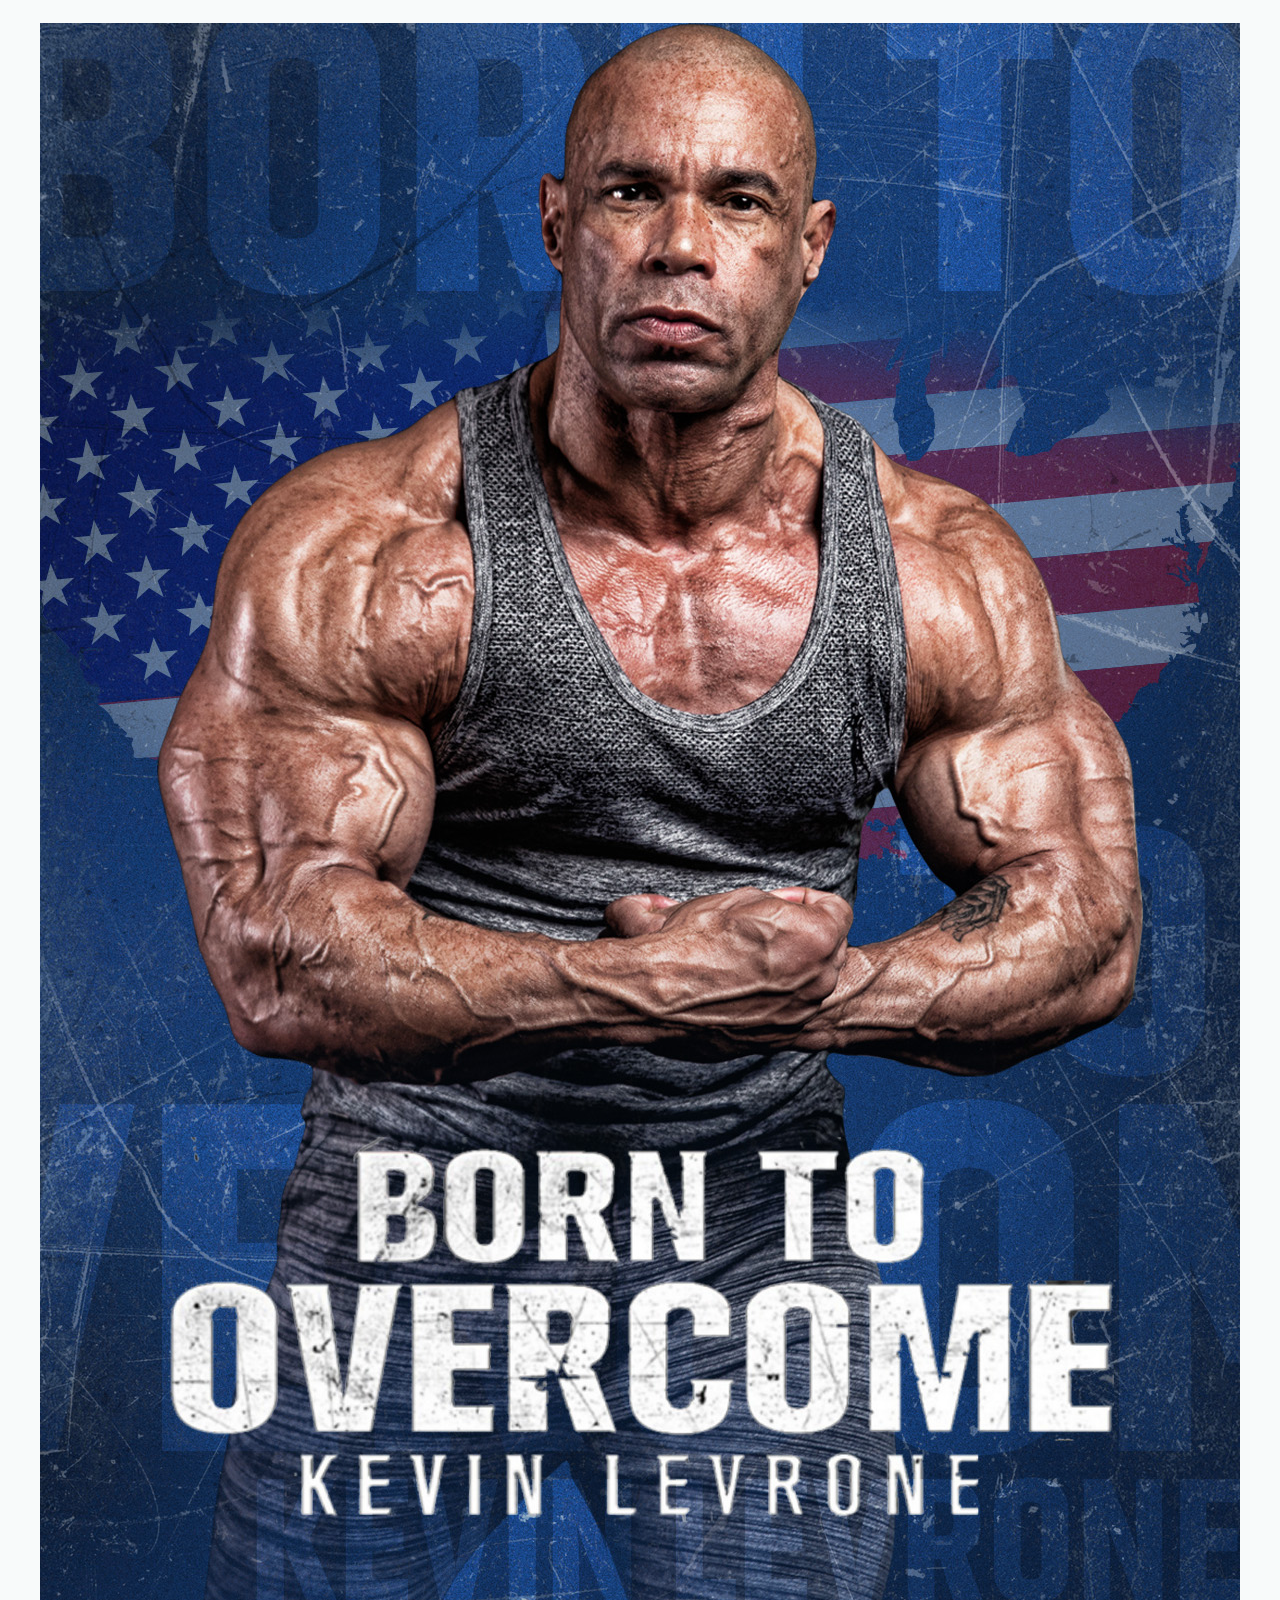
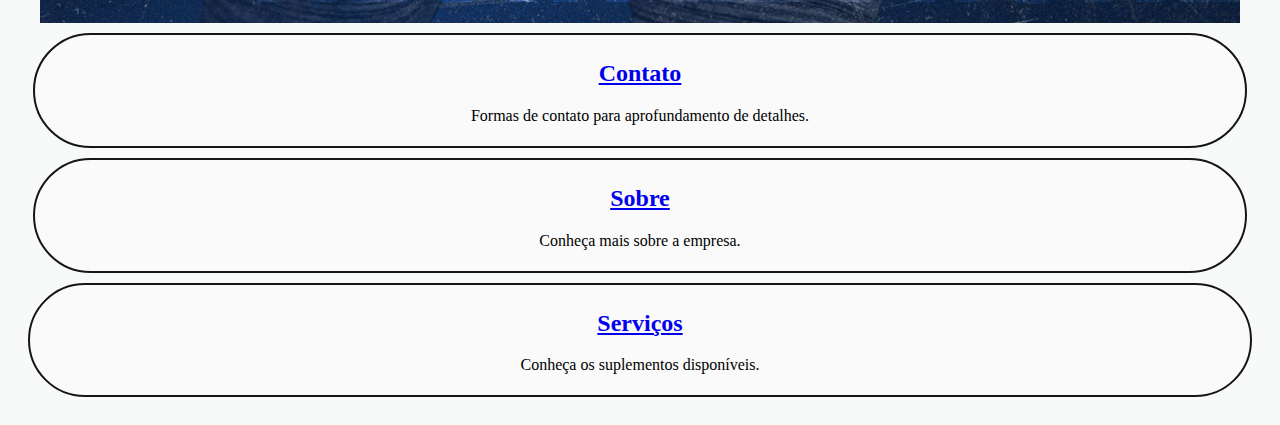
<file: Index.html>
<!DOCTYPE html>
<html lang="pt-br">

<head>
    <meta charset="UTF-8">
    <meta name="viewport" content="width=device-width, initial-scale=1.0">
    <link rel="stylesheet" href="css/style.css">
    <title></title>
</head>

<body>
        <img src="imagem\kevin levrone.jpg" alt="atleta">   
<main></main>
        <div class="Contato">
            <a href="Contato.html"> <h2>Contato</h2> </a>
            <p>Formas de contato para aprofundamento de detalhes.</p>
        </div>

        <div class="Sobre">
            <a href="Sobre.html"> <h2>Sobre</h2> </a>
            <p>Conheça mais sobre a empresa.</p>
        </div>

        <div class="Serviços">
            <a href="Serviços.html"> <h2>Serviços</h2> </a>
            <p>Conheça os suplementos disponíveis.</p>
        </div>
        <div>
    </main>
    
    <footer>

    </footer>

</body>

</html>
</file>
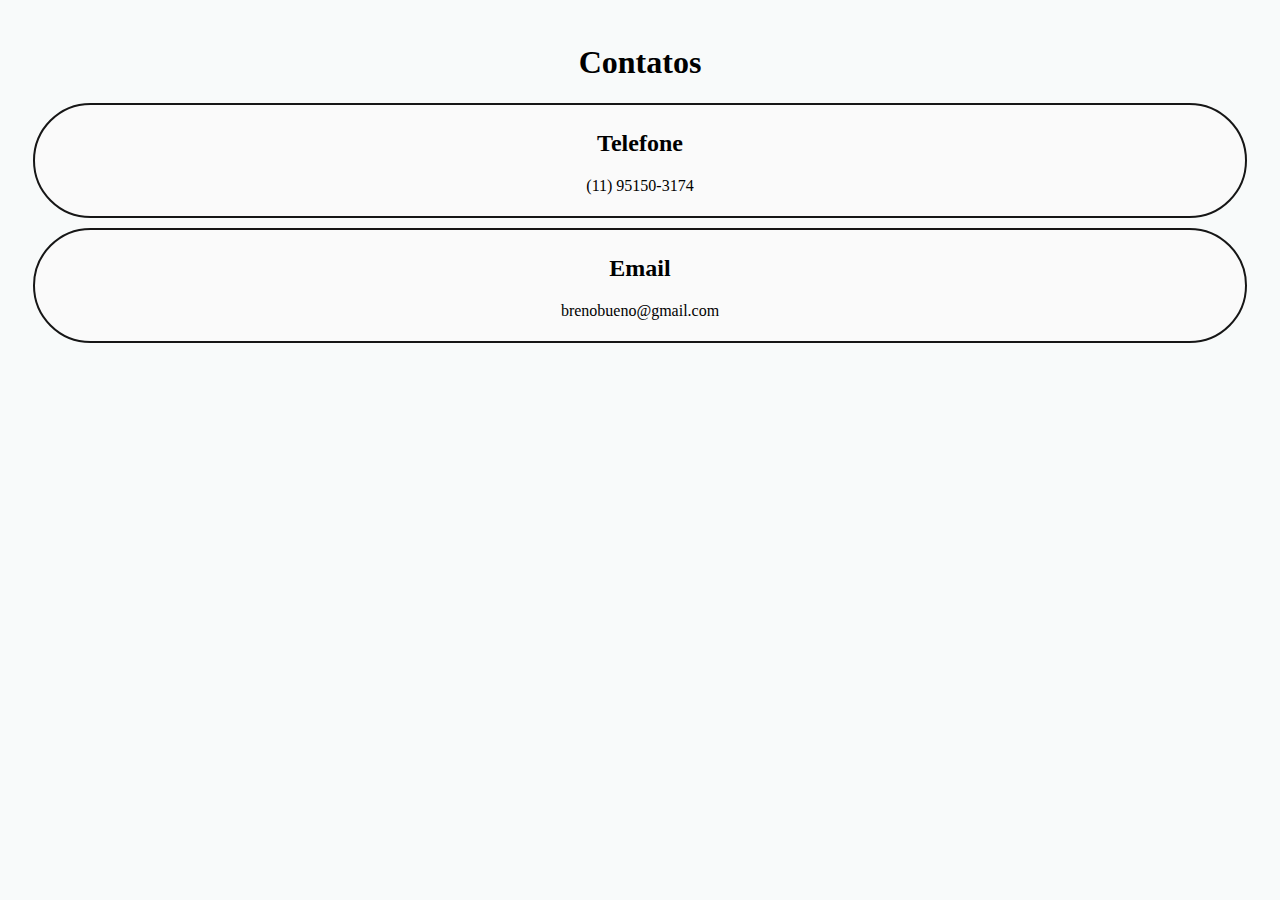
<file: Contato.html>
<!DOCTYPE html>
<html lang="pt-br">

<head>
    <meta charset="UTF-8">
    <meta name="viewport" content="width=device-width, initial-scale=1.0">
    <link rel="stylesheet" href="css/style.css">
    <title>Contato</title>
</head>
<Body>
    <h1>Contatos</h1>
</Body>
    <main>
        <div class="Telefone">
            <h2>Telefone</h2>
            <p>(11) 95150-3174</p>
        </div>

        <div class="Telefone">
            <h2>Email</h2>
            <p>brenobueno@gmail.com</p>
        </div>
    </main>
</file>
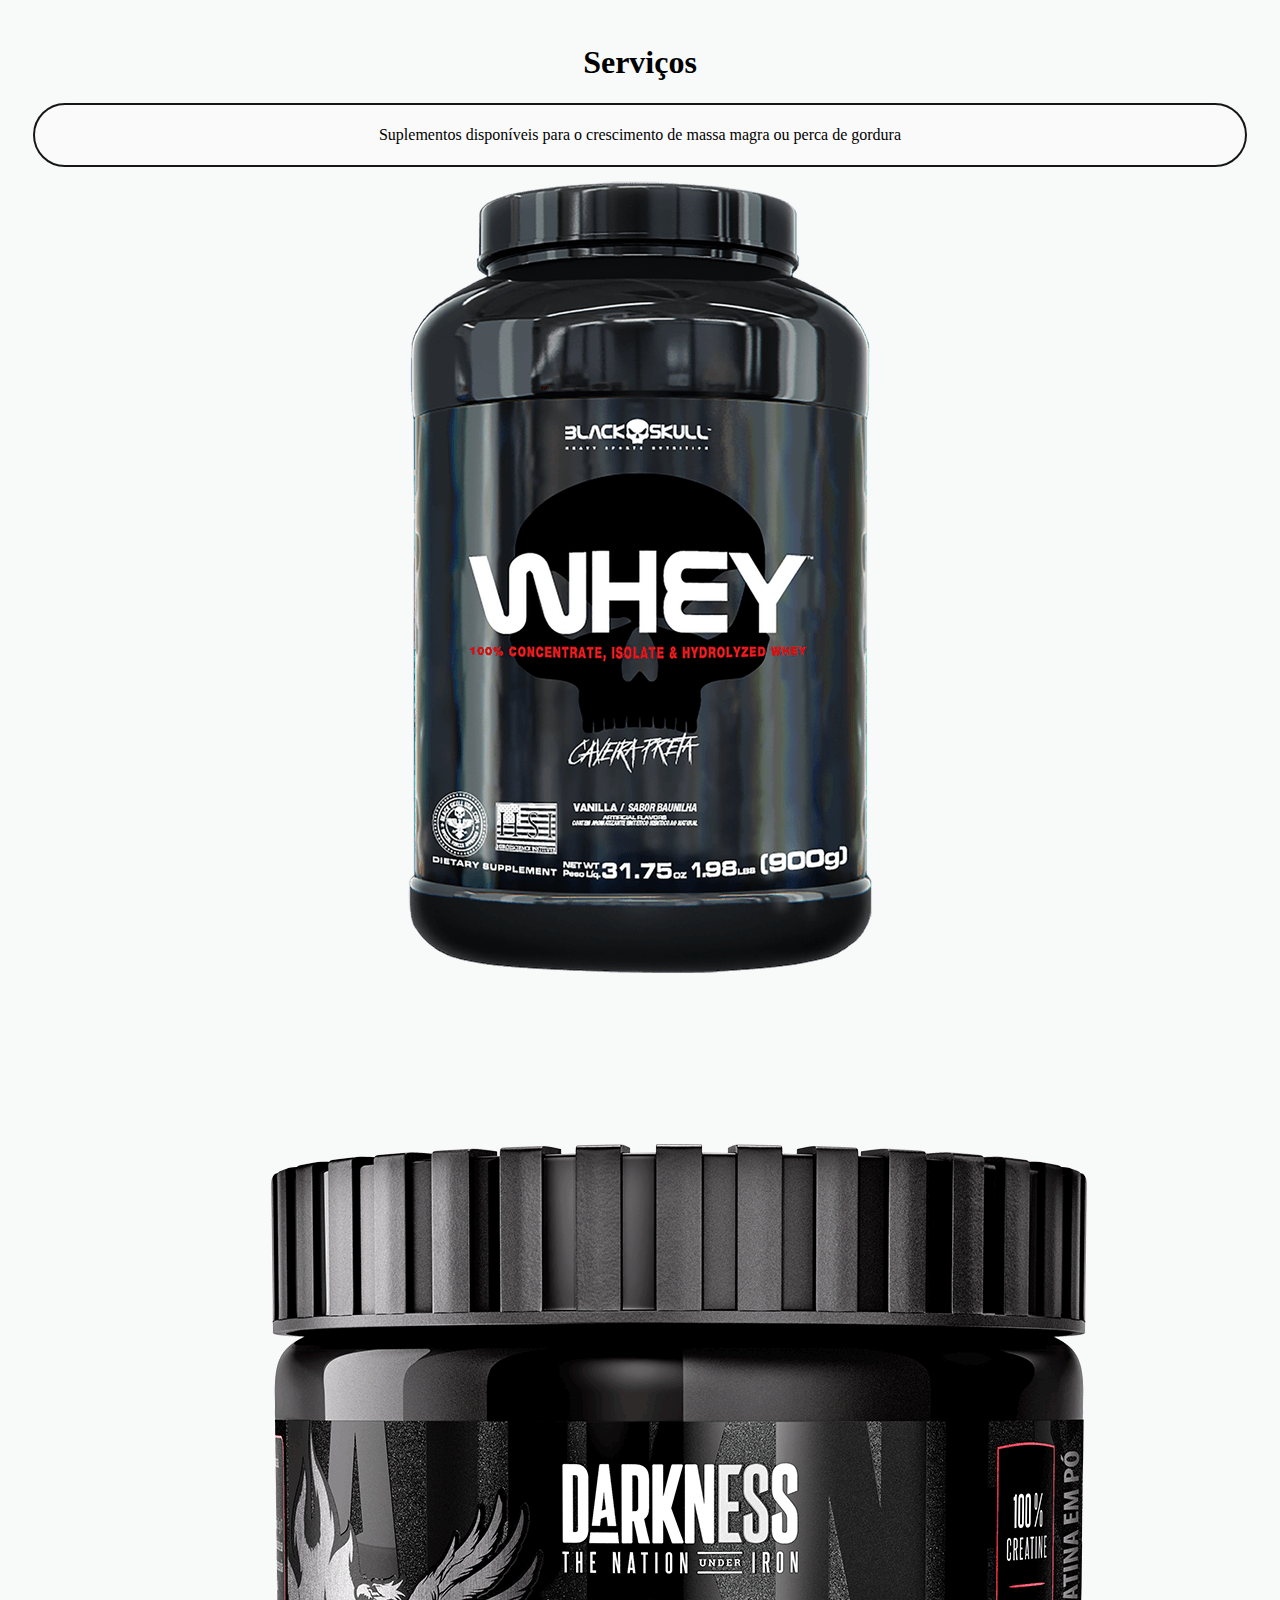
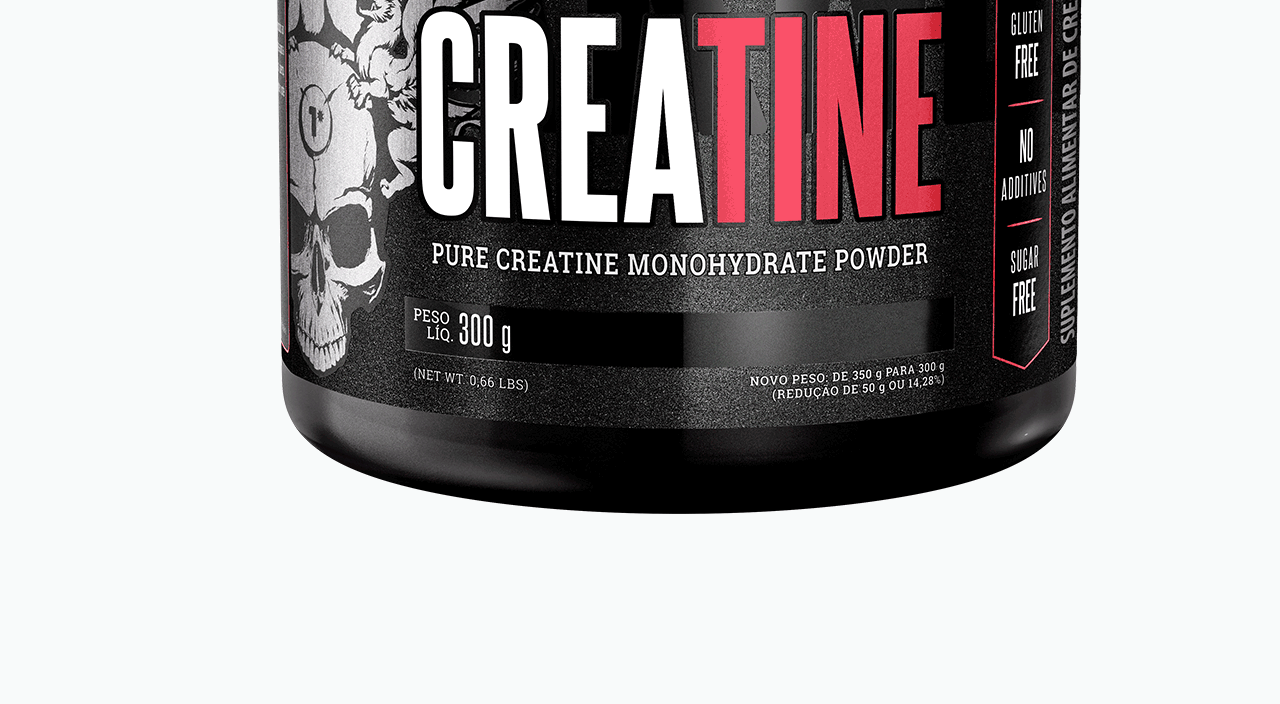
<file: Serviços.html>
<!DOCTYPE html>
<html lang="pt-br">

<head>
    <meta charset="UTF-8">
    <meta name="viewport" content="width=device-width, initial-scale=1.0">
    <link rel="stylesheet" href="css/style.css">
    <title>Serviços</title>
</head>
<Body>
    <h1>Serviços</h1>
</Body>
    <main>
        <div class="Sobre Nós">
            <p>Suplementos disponíveis para o crescimento de massa magra ou perca de gordura</p>
        </div>
<img src="imagem\whey.png" alt="5">
<img src="imagem\creatina.png" alt="5">
</file>
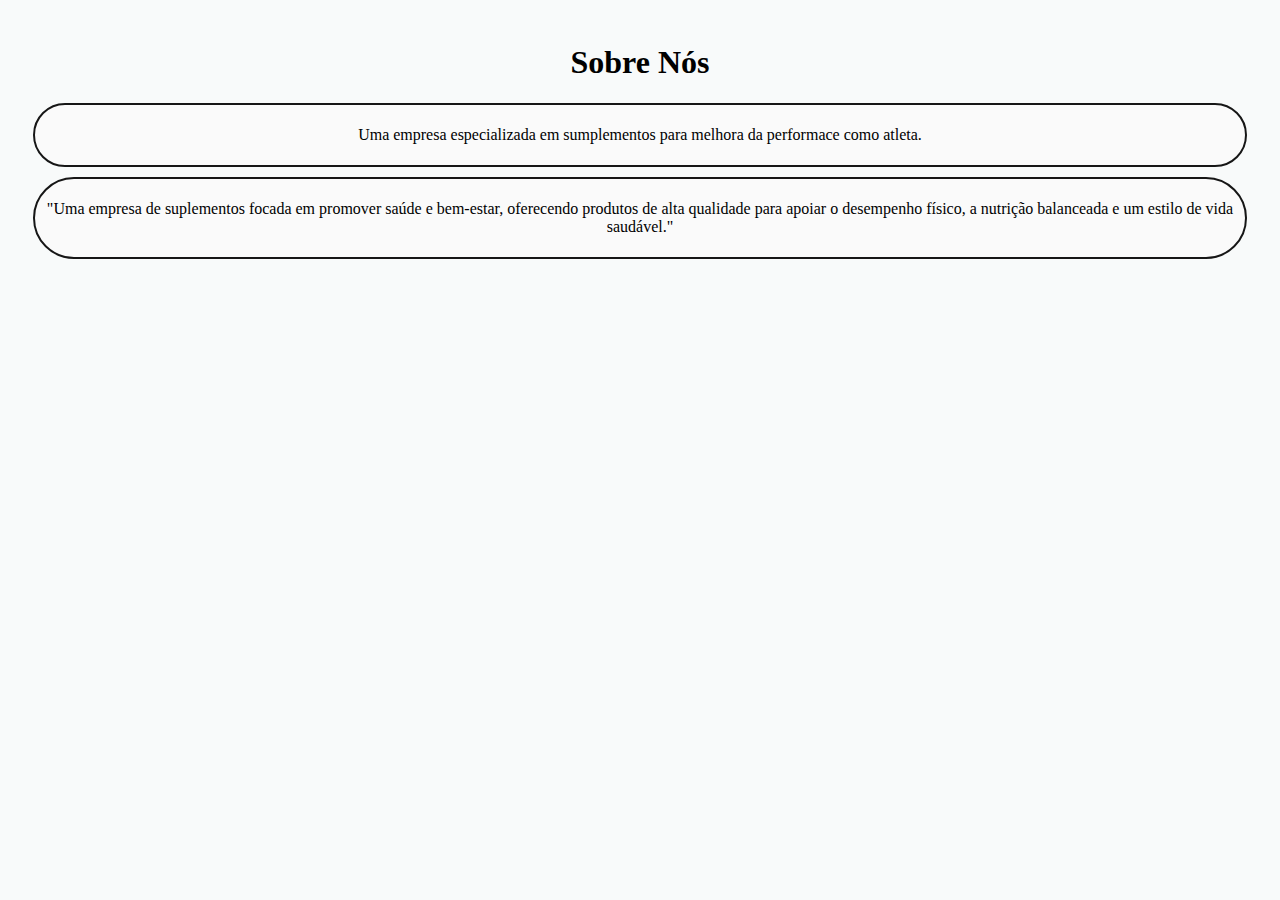
<file: Sobre.html>
<!DOCTYPE html>
<html lang="pt-br">

<head>
    <meta charset="UTF-8">
    <meta name="viewport" content="width=device-width, initial-scale=1.0">
    <link rel="stylesheet" href="css/style.css">
    <title>Sobre</title>
</head>
<Body>
    <h1>Sobre Nós</h1>
</Body>
    <main>
        <div class="Sobre Nós">
            <p> Uma empresa especializada em sumplementos para melhora da performace como atleta.</p>
        </div>
        <div class="Sobre Nós">
            <p>"Uma empresa de suplementos focada em promover saúde e bem-estar, oferecendo produtos de alta qualidade para apoiar o desempenho físico, a nutrição balanceada e um estilo de vida saudável."</p>
        </div>
<img src="imagem\kevin levrone.jpg"
</file>
<file: css/style.css>
body{
    background-color: rgb(248, 250, 250);
    margin: 10;
    padding: 15px;
    
}

img{
    display: block;
    margin: 0 auto;
}


.Serviços {
    margin: 5px;
    padding: 5px;
    background-color: rgb(250, 250, 250);
    border: 2.5px solid rgb(22, 22, 22);
    text-align: center ;
    border-radius: 60px

}

.Sobre  {
    margin: 10px;
    padding: 5px;
    background-color: rgb(250, 250, 250);
    border: 2.5px solid rgb(22, 22, 22);
    text-align: center ;
    border-radius: 60px;

}

.Contato {
    margin: 10px;
    padding: 5px;
    background-color: rgb(250, 250, 250);
    border: 2.5px solid rgb(20, 21, 21);
    text-align: center ;
    border-radius: 80px;
}

.Telefone{
    margin: 10px;
    padding: 5px;
    background-color: rgb(250, 250, 250);
    border: 2.5px solid rgb(22, 22, 22);
    text-align: center ;
    border-radius: 60px;
}

h1{
    text-align: center;
}
</file>
